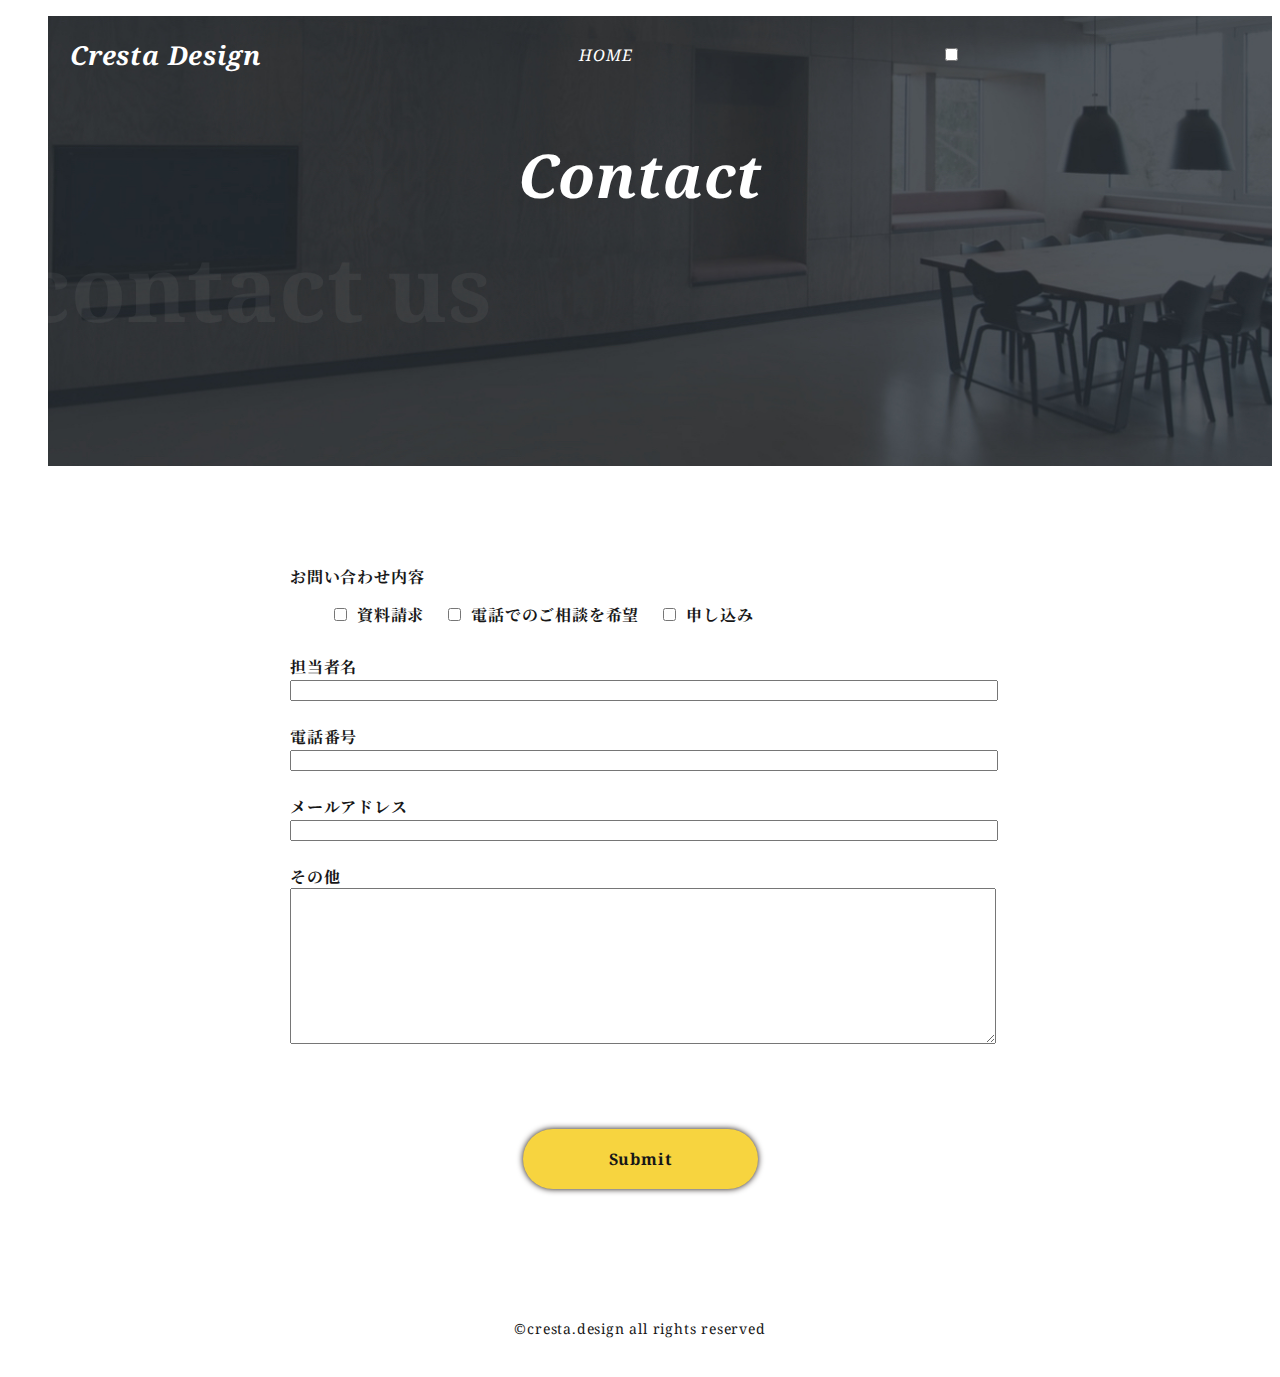
<file: contact.html>
<!DOCTYPE html>
<html lang="ja">
  <head>
    <meta charset="UTF-8" />
    <meta name="viewport" content="width=device-width, initial-scale=1.0" />
    <title>クリスタ中級編練習</title>
    <link
      rel="stylesheet"
      type="text/css"
      href="http://yui.yahooapis.com/3.18.1/build/cssreset/cssreset-min.css"
    />
    <link rel="preconnect" href="https://fonts.gstatic.com" />
    <link
      href="https://fonts.googleapis.com/css2?family=Noto+Serif+JP:wght@400;700&family=Noto+Serif:ital,wght@0,400;0,700;1,700&display=swap"
      rel="stylesheet"
    />

    <link rel="stylesheet" href="contact.css" />
  </head>
  <body>
    <header class="header">
      <div class="header-nav">
        <div class="header-title">
          <h1>Cresta Design</h1>
        </div>

        <div class="nav-list">
          <ul>
            <li class="nav-item"><a href="#concept">Concept</a></li>
            <li class="nav-item"><a href="#service">Service</a></li>
            <li class="nav-item"><a href="#works">Works</a></li>
            <li class="nav-item"><a href="contact.html">Contact</a></li>
          </ul>
        </div>
        <div class="contact-nav-list">
          <ul>
            <li class="nav-item"><a href="index.html">HOME</a></li>
          </ul>
        </div>
        <div class="css-hunberger">

          <input type="checkbox" id="hunberger">
          
          <label for="gunberger" class="close"></label>
        </div>
        <label for="hunberger" class="open">
        <div class="berger-menu" >
        
          <div class="bar bar-top"></div>
          <div class="bar bar-mid"></div>
          <div class="bar bar-bottom"></div>
        </div>
      </label>
      </div>
    </header>
    <div class="fv">
      <ul class="slider">
        <li><img src="img/contact-page-bgi@2x.jpg" alt="" /></li>
        <!-- <li><img src="img/fv-bgi_02@2x.jpg" alt="" /></li>
          <li><img src="img/fv-bgi_03@2x.jpg" alt="" /></li> -->
      </ul>
      <div class="contact-text">
        <h1 class="section-title white">Contact</h1>
        <h2 class="section-bottom white left">contact us</h2>
      </div>
    </div>
    <main>
      <div class="contact-form">
        <div class="select">
          <label class="contact-content">お問い合わせ内容</label>
          <div class="checkbox">
            <ul class="flex">
              <li>
                <input type="checkbox" id="document" /><label for="document"
                  >資料請求</label
                >
              </li>
              <li>
                <input type="checkbox" id="telephone" /><label for="telephone"
                  >電話でのご相談を希望</label
                >
              </li>
              <li>
                <input type="checkbox" id="app" /><label for="app"
                  >申し込み</label
                >
              </li>
            </ul>
          </div>
          <div class="form">
            <div>
              <label for="name">担当者名</label>
              <input type="text" id="name" />
            </div>
            <div>
              <label for="tel">電話番号</label>
              <input type="text" id="tel" />
            </div>
            <div>
              <label for="mail">メールアドレス</label>
              <input type="text" id="mail" />
            </div>
            <div>
              <label for="other">その他</label>
              <textarea name="" id="other" cols="30" rows="10"></textarea>
            </div>
            <div class="button">Submit</div>
          </div>
        </div>
      </div>
    </main>
    <footer>©︎cresta.design all rights reserved</footer>

    <script src="https://ajax.googleapis.com/ajax/libs/jquery/3.6.0/jquery.min.js"></script>
    <script src="contact-script.js"></script>
  </body>
</html>
</file>
<file: contact.css>
/* base */
a {
  text-decoration: none;
  color: #171717;
}
a:hover {
  opacity: 0.8;
  transition: 0.3s;
}
li {
  list-style: none;
}
html {
  font-size: 62.5%;
}
body {
  font-size: 1.6rem;
  letter-spacing: 0.05em;
  font-family: "Noto Serif", "Noto Serif JP", serif;
  color: #171717;
}
img {
  vertical-align: bottom;
  width: 100%;
}
.section-wrapper {
  padding: 100px 0 70px;
}
.section-inner {
  max-width: 1000px;
  margin: 0 auto;
}
.section-title {
  font-size: 6rem;
  font-style: italic;
  color: #282f35;
  padding: 0 20px;
  margin: 0 auto 10px;
  text-align: center;
}

.section-bottom {
  font-size: 9rem;
  opacity: 0.05;
  color: #171717;
  max-width: 1200px;
  font-weight: bold;
  margin: 0 0 0 15px;
}
.right {
  text-align: right;
  max-width: 1200px;
}
.button {
  width: 235px;
  height: 60px;
  background-color: #f7d43f;
  border-radius: 30px;
  box-shadow: 0px 0px 6px #1b1310;
  margin: 0 auto;
  text-align: center;
  font-weight: bold;
  line-height: 60px;
  margin-bottom: 70px;
}
.button:hover {
  opacity: 0.7;
  transition: 0.3s;
}
/* header */
.header {
  color: #fff;
  position: absolute;
  z-index: 9999;
  top: 0;
  left: 0;
  margin: 0 auto;
  width: 100%;
  transition: 0.3s;
}
.nav-item a {
  color: #fff;
  font-style: italic;
}
.nav-item a:hover {
  opacity: 0.7;
  transition: 0.3s;
}
.header-nav {
  max-width: 1200px;
  display: flex;
  justify-content: space-between;
  align-items: center;
  margin: 0 auto;
  padding: 20px;
}
.nav-list ul {
  display: flex;
}
.nav-list {
  display: none;
}
.nav-item {
  margin-right: 30px;
}
header h1 {
  font-size: 2.6rem;
  font-style: italic;
  margin-left: 30px;
  font-weight: bold;
}

/* jqueryのハンバーガーメニューの場合 */
/* .berger-menu {
  display: none;
  position: absolute;
  top: 30px;
  right: 4vw;
  transition: 0.3s;
} */
/* jqueryのハンバーガーメニューの場合 */

/* cssのハンバーガーメニューの場合 */
.berger-menu {
  display: block;
  position: absolute;
  top: -100px;
  transition: 0.3s;
}
/* //css のハンバーガーメニューの場合 */



/* fv */
.fv {
  min-height: 450px;
  position: relative;
}

.fv img {
  height: 450px;
  min-height: 100%;
  object-fit: cover;
}

.white {
  color: #fff;
}
.contact-text {
  color: #fff;
  width: 100%;
  position: absolute;
  top: 50%;
  left: 50%;
  transform: translate(-50%, -50%);
}
.left {
  text-align: left;
  display: block;
}
footer {
  height: 80px;
  text-align: center;
  line-height: 80px;
  font-size: 1.4rem;
  /* font-weight: bold; */
}

/* form */

.contact-form {
  width: 700px;
  margin: 100px auto;
}

.flex {
  display: flex;
  margin-bottom: 25px;
}
.flex li {
  margin: 0 20px 5px 0;
}
.flex input {
  margin-right: 10px;
}
label {
  /* display: block; */
  font-weight: bold;
  line-height: 22px;
}
.form input,
textarea {
  width: 100%;
}
.form input {
  margin-bottom: 25px;
}
textarea {
  margin-bottom: 80px;
}

/* responsive */
@media (max-width: 800px) {
  /* @base */
  .section-title {
    font-size: 3rem;
    padding: 0 15px;
  }

  .section-bottom {
    font-size: 4rem;
    margin: 0 25px;
  }
  .button {
    margin-bottom: 40px;
  }

  /* @header */
  .nav-list {
    display: none;
  }
  .contact-nav-list {
    display: none;
    width: 100%;
    height: 100vh;
    position: fixed;
    top: 0;
    left: 0;
    background-color: #282f35;
  }
  /* .contact-nav-list {
    
    width: 100%;
    height: 100vh;
    position: fixed;
    top: 0;
    left: 0;
    background-color: #282f35;
  } */
  .contact-nav-list ul{
     padding: 0;
  }

  .nav-list ul {
    flex-direction: column;
    align-content: space-around;
    justify-content: center;
    height: 100%;
  }
  .nav-item a {
    display: block;
    text-align: center;
    padding: 50% 0;
  }
  .nav-item {
    margin-right: 0;
  }
  .header-title h1 {
    white-space: nowrap;
    margin-left: 2.5%;
  }
  .header-nav {
    padding: 15px 0 0 10px;
  }

  /* header-berger */
  

  /* jqueryのハンバーガーメニューの場合 */
  /* .berger-menu {
    display: block;
    position: absolute;
    top: 20px;
    right: 4vw;
  } */
  /* //jqueryのハンバーガーメニューの場合 */

/* cssのハンバーガーメニューの場合 */
.contact-nav-list {
  display: block;
  width: 100%;
  height: 100vh;
  position: fixed;
  top: 0;
  left:-100vw;
  background-color: #282f35;
}

.berger-menu {
  display: block;
  position: absolute;
  top: 20px;
  right: 4vw;
}
.css-hunberger{
  position: absolute;
  left:-50vw;
}
input[type="checkbox"]:checked .berger-menu{
  left:0;
}
/* //cssのハンバーガーメニューの場合 */




  .bar {
    display: block;
    width: 30px;
    height: 3px;
    background-color: #fff;
    transition: 0.3s;
  }
  .bar-top {
    margin-bottom: 10px;
  }
  .bar-mid {
    margin-bottom: 10px;
  }
  .cross .bar-top {
    transform: rotate(45deg) translate(10px, 10px);
    transition: 0.3s;
  }
  .cross .bar-mid {
    opacity: 0;
    transition: 0.3s;
  }
  .cross .bar-bottom {
    transform: rotate(-45deg) translate(10px, -10px);
    transition: 0.3s;
  }
  /* .no-scroll{
    overflow: hidden;
  } */

  /* //header-berger */

  /* //@header */
  /* @fv */

  .fv {
    min-height: 360px;
  }

  .fv img {
    height: 360px;
    min-height: 100%;
    object-fit: cover;
  }

  /* //@fv */

  /* @form */

  .contact-form {
    width: 90%;
    margin: 100px auto;
  }
  .flex {
    display: flex;
    flex-direction: column;
    margin: 10px 0 25px;
  }

  /* //@form */
}
</file>
